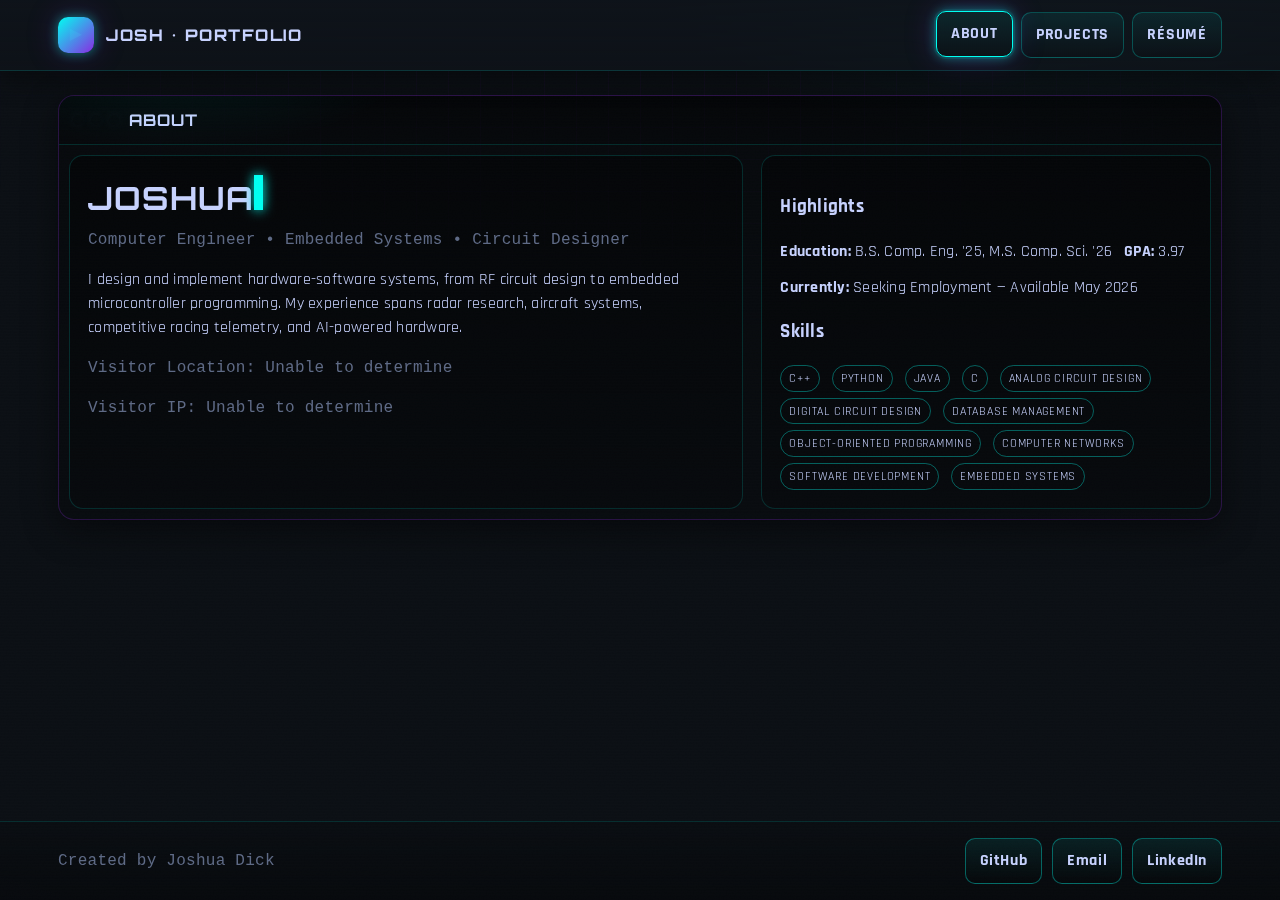
<file: website.html>
<!DOCTYPE html>
<html lang="en">
<head>
  <meta charset="UTF-8" />
  <meta name="viewport" content="width=device-width, initial-scale=1" />
  <title>Joshua Dick — Portfolio</title>
  <meta name="description" content="edexUI‑inspired personal site: About, Projects, Resume." />
  <link rel="preconnect" href="https://fonts.googleapis.com">
  <link rel="preconnect" href="https://fonts.gstatic.com" crossorigin>
  <link href="https://fonts.googleapis.com/css2?family=Orbitron:wght@400;600;800&family=Rajdhani:wght@400;600;700&display=swap" rel="stylesheet">
  <style>
    :root{
      --bg:#0b0f14;
      --bg-2:#0f141b;
      --text:#c7d2fe;
      --muted:#5e6a86;
      --neon:#00fff1;
      --neon-2:#8a2be2;
      --accent:#57ec11;
      --danger:#ff3b81;
      --grid:rgba(138,43,226,.12);
      --scanline:rgba(255,255,255,.06);
      --glow:0 0 12px rgba(0,255,241,.45), 0 0 32px rgba(138,43,226,.25);
    }
    *{box-sizing:border-box}
    html,body{height:100%}
    body{
      margin:0;
      background:radial-gradient(1000px 600px at 80% -10%, rgba(0,255,241,.06), transparent 40%),
                 radial-gradient(800px 500px at -10% 120%, rgba(138,43,226,.08), transparent 45%),
                 var(--bg);
      color:var(--text);
      font-family:Rajdhani, system-ui, -apple-system, Segoe UI, Roboto, Ubuntu, Cantarell, "Fira Sans", "Droid Sans", "Helvetica Neue", Arial, "Noto Sans", sans-serif;
      letter-spacing:.25px;
      line-height:1.5;
      overflow-x:hidden;
    }
    .app{
      display:grid; grid-template-rows:auto 1fr auto; min-height:100dvh; position:relative;
    }
    .crt:before, .crt:after{content:""; position:fixed; inset:0; pointer-events:none;}
    .crt:before{background:repeating-linear-gradient(0deg, transparent 0 2px, var(--scanline) 2px 3px); mix-blend-mode:overlay; opacity:.25}
    .crt:after{background-image:url('data:image/svg+xml;utf8,<svg xmlns="http://www.w3.org/2000/svg" width="120" height="120" viewBox="0 0 120 120"><filter id="n"><feTurbulence type="fractalNoise" baseFrequency="0.65" numOctaves="2" stitchTiles="stitch"/></filter><rect width="120" height="120" filter="url(%23n)" opacity=".05"/></svg>'); opacity:.3}

    header{
      position:sticky; top:0; z-index:50; backdrop-filter:blur(8px);
      background:linear-gradient(180deg, rgba(15,20,27,.85), rgba(15,20,27,.55));
      border-bottom:1px solid rgba(0,255,241,.15);
      box-shadow:0 10px 25px rgba(0,0,0,.35);
    }
    .hud{max-width:1200px;margin:0 auto;display:flex;align-items:center;gap:18px;padding:12px 18px}
    .brand{display:flex;align-items:center;gap:12px;text-decoration:none;color:var(--text)}
    .logo{width:36px;height:36px;border-radius:10px; background:linear-gradient(135deg,var(--neon),var(--neon-2)); box-shadow:var(--glow); position:relative}
    .logo:after{content:"▶"; position:absolute; inset:0; display:grid; place-items:center; color:#001a18; font-weight:800; mix-blend-mode:screen}
    .title{font-family:Orbitron, sans-serif; font-weight:800; letter-spacing:1.5px}
    nav{margin-left:auto; display:flex; gap:8px; flex-wrap:wrap}
    .tab{--c:var(--neon); position:relative; padding:10px 14px; border:1px solid rgba(0,255,241,.25); border-radius:10px;
         color:var(--text); text-decoration:none; text-transform:uppercase; font-weight:700; letter-spacing:.8px;
         background:linear-gradient(180deg, rgba(0,255,241,.08), rgba(0,0,0,.1));
         transition:transform .15s ease, border-color .15s ease, box-shadow .15s ease;
    }
    .tab.active, .tab:hover{border-color:var(--c); box-shadow:0 0 0 2px rgba(0,255,241,.08), var(--glow); transform:translateY(-1px)}

    .grid-bg{position:absolute; inset:0; background-image: linear-gradient(0deg, var(--grid) 1px, transparent 1px), linear-gradient(90deg, var(--grid) 1px, transparent 1px); background-size:32px 32px; mask:radial-gradient(1200px 700px at 50% -10%, black, transparent 70%); opacity:.6; pointer-events:none}

    main{max-width:1200px; margin:24px auto; padding:0 18px 24px}

    .panel{position:relative; background:linear-gradient(180deg, rgba(0,0,0,.35), rgba(0,0,0,.2)); border:1px solid rgba(138,43,226,.25); border-radius:16px; overflow:hidden; box-shadow:0 10px 35px rgba(0,0,0,.45)}
    .panel:before{content:""; position:absolute; inset:0; background:radial-gradient(600px 240px at 10% -10%, rgba(0,255,241,.08), transparent 40%), radial-gradient(600px 240px at 90% 120%, rgba(138,43,226,.08), transparent 40%); pointer-events:none}

    .panel-top{display:flex; align-items:center; gap:10px; padding:12px 14px; border-bottom:1px solid rgba(0,255,241,.15); background:linear-gradient(180deg, rgba(0,0,0,.35), rgba(0,0,0,.1))}
    .leds{display:flex; gap:8px}
    .dot{width:10px; height:10px; border-radius:50%; box-shadow:0 0 8px currentColor}
    .dot.c1{color:var(--bg)}
    .dot.c2{color:var(--bg)}
    .dot.c3{color:var(--bg)}
    .panel-title{font-family:Orbitron, sans-serif; letter-spacing:1px; font-weight:700}

    .panel-body{padding:10px; display:grid; gap:20px}

    .about{display:grid; gap:18px}
    .hero{display:grid; grid-template-columns:1.2fr .8fr; gap:18px}
    .hero-card, .sub-card{background:linear-gradient(180deg, rgba(0,0,0,.35), rgba(0,0,0,.15)); border:1px solid rgba(0,255,241,.15); border-radius:14px; padding:18px; position:relative}
    .hero h1{margin:0 0 6px; font-family:Orbitron; text-transform:uppercase; letter-spacing:1.2px}
    .mono{font-family: ui-monospace, SFMono-Regular, Menlo, Monaco, Consolas, "Liberation Mono", "Courier New", monospace; color:var(--muted)}
    .blink{display:inline-block; width:9px; height:1.1em; background:var(--neon); box-shadow:0 0 12px var(--neon); animation:blink 1.2s steps(1,end) infinite}
    @keyframes blink{50%{opacity:0}}

    .kv{display:grid; grid-template-columns:repeat(3,1fr); gap:12px}
    .kv .sub-card{min-height:100px}

    /* Projects */
    .projects-grid{display:grid; grid-template-columns:repeat(3,1fr); gap:16px}
    .card{
      background:linear-gradient(180deg, rgba(0,0,0,.35), rgba(0,0,0,.2));
      border:1px solid rgba(138,43,226,.25);
      border-radius:14px;
      padding:16px;
      transition:transform .15s ease, box-shadow .15s ease, border-color .15s ease;
      position:relative;
      

      display: flex;
      flex-direction: column;
    }
    .card:hover{transform:translateY(-3px); box-shadow:0 12px 35px rgba(0,0,0,.45); border-color:var(--neon)}
    .badge{display:inline-block; padding:3px 8px; border:1px solid rgba(0,255,241,.35); border-radius:999px; font-size:.78rem; text-transform:uppercase; letter-spacing:.8px; margin-right:6px}
    .tags{display:flex; flex-wrap:wrap; gap:6px; margin-top:8px}

    /* Make last paragraph in card push button to bottom */
    .card p:last-child { margin-top: auto; }

    /* Resume */
    .resume-grid{display:grid; grid-template-columns:1fr .8fr; gap:16px}
    .timeline{position:relative; padding-left:30px}
    .timeline:before{content:""; position:absolute; left:8px; top:0; bottom:0; width:2px; background:linear-gradient(var(--neon), var(--neon-2))}
    .t-item{position:relative; margin:0 0 18px}
    .t-item:before{content:""; position:absolute; left:-15px; top:4px; width:10px; height:10px; background:linear-gradient(var(--neon), var(--neon-2)); border:none; border-radius:50%; box-shadow:var(--glow)}
    .btn{display:inline-flex; align-items:center; gap:10px; padding:10px 14px; border:1px solid rgba(0,255,241,.35); border-radius:10px; background:linear-gradient(180deg, rgba(0,255,241,.08), rgba(0,0,0,.2)); color:var(--text); text-decoration:none; font-weight:700; letter-spacing:.6px}
    .btn:hover{box-shadow:var(--glow)}
    
    ul {
      list-style: none;
      padding: 0;
      margin: 0;
      display: flex;
      gap: 12px;
      flex-wrap: wrap;
    }
    ul li {
      margin: 0;
      padding: 0;
    }

    footer{border-top:1px solid rgba(0,255,241,.15); background:linear-gradient(0deg, rgba(0,0,0,.35), rgba(0,0,0,.1));}
    .foot{max-width:1200px; margin:0 auto; padding:16px 18px; display:flex; gap:16px; align-items:center; justify-content:space-between}
    .social{display:flex; gap:10px}

    /* Responsive */
    @media (max-width: 1000px){
      .hero{grid-template-columns:1fr}
      .kv{grid-template-columns:repeat(2,1fr)}
      .projects-grid{grid-template-columns:repeat(2,1fr)}
      .resume-grid{grid-template-columns:1fr}
    }
    @media (max-width: 640px){
      nav{width:100%}
      .projects-grid, .kv{grid-template-columns:1fr}
    }
  </style>
</head>
<body class="crt">
  <div class="app">
    <div class="grid-bg" aria-hidden="true"></div>

    <header>
      <div class="hud">
        <a class="brand" href="#/about" onclick="route(event)">
          <div class="logo" aria-hidden="true"></div>
          <div class="title">JOSH • PORTFOLIO</div>
        </a>
        <nav>
          <a class="tab" data-route="about" href="#/about">About</a>
          <a class="tab" data-route="projects" href="#/projects">Projects</a>
          <a class="tab" data-route="resume" href="#/resume">Résumé</a>
        </nav>
      </div>
    </header>

    <main>
      <section class="panel" id="view" aria-live="polite" aria-busy="false">
        <div class="panel-top">
          <div class="leds"><span class="dot c1"></span><span class="dot c2"></span><span class="dot c3"></span></div>
          <div class="panel-title" id="panelTitle">BOOT</div>
        </div>
        <div class="panel-body" id="panelBody">
          <!-- Content injected by router -->
        </div>
      </section>
    </main>

    <footer>
      <div class="foot">
        <div class="mono">Created by Joshua Dick</div>
        <div class="social">
          <a class="btn" href="https://github.com/JoshuaDick" target="_blank" rel="noopener">GitHub</a>
          <a class="btn" href="mailto:Joshua.Dick07@gmail.com">Email</a>
          <a class="btn" href="https://linkedin.com/in/joshua-dick-b28b21202" target="_blank" rel="noopener">LinkedIn</a>
        </div>
      </div>
    </footer>
  </div>
  <script>
    // ------- Data -------
const PROFILE = {
  name: "Joshua Dick",
  tag: "Computer Engineer • Embedded Systems • Circuit Designer",
  location: "",
  bio: "I design and implement hardware-software systems, from RF circuit design to embedded microcontroller programming. My experience spans radar research, aircraft systems, competitive racing telemetry, and AI-powered hardware.",
  highlights: [
    { label: "Education", value: "B.S. Comp. Eng. '25, M.S. Comp. Sci. '26" },
    { label: "GPA", value: "3.97" },
    { label: "Currently", value: "Seeking Employment — Available May 2026" }
  ],
  skills: [
    "C++", "Python", "Java", "C", "Analog Circuit Design", 
    "Digital Circuit Design", "Database Management", 
    "Object-Oriented Programming", "Computer Networks", 
    "Software Development", "Embedded Systems"
  ]
};

const PROJECTS = [
  {
    title: "FaceGuard",
    badge: "Hackathon Winner",
    desc: "AI-powered lock that unlocks for authorized faces using Arduino, Python, and a servo motor. Built in 24 hours — Best Hardware Hack at Hacklahoma 2023.",
    link: "https://github.com/jacksors/FaceGuard-Hacklahoma23.git",
    tags: ["Python", "Arduino", "Computer Vision", "Hardware"]
  },
  {
    title: "Moving P2P Wifi",
    badge: "Wireless Connectivity",
    desc: "Points a local Yagi antenna that is mounted to a servo motor at a moving object (with a router on it) to remain connected to the network.",
    link: "https://github.com/JoshuaDick/P2PMoving/tree/main",
    tags: ["Python", "Arduino", "GPS Triangulation"]
  },
  {
    title: "Sooner Racing Team — Telemetry",
    badge: "FSAE",
    desc: "Designed telemetry, shifting, and throttle systems for combustion and EV race cars. Integrated DAQ hardware with Python signal processing.",
    link: "https://github.com/JoshuaDick/EngineData.git",
    tags: ["Python", "DAQ", "Embedded", "Motorsport"]
  }
];

const RESUME = {
  summary: "Computer Engineer with experience in embedded systems, RF circuit design, and data acquisition. Strong academic performance with industry and research experience in defense, radar, and competitive racing applications.",
  experience: [
    { role: "Undergraduate Research Assistant", org: "Advanced Radar Research Center", time: "Jan 2024 – August 2025", bullets: [
      "Develop RF circuits for communication research under Dr. Hjalti Sigmarsson.",
      "Program microcontrollers for embedded RF systems."
    ]},
    { role: "Student Trainee Engineer", org: "Tinker Air Force Base — 76th Software Engineering Group", time: "Summer 2024", bullets: [
      "Rotated through multiple squadrons, working on software and hardware for aircraft systems.",
      "Gained experience with Ada, C#, and the MIL-STD-1553 serial data bus."
    ]},
    { role: "Math Tutor", org: "University of Oklahoma Math Center", time: "2022 – 2023", bullets: [
      "Tutored students in Linear Algebra, Calculus, and Differential Equations."
    ]}
  ],
  education: [
    { line: "M.S. in Computer Science", sub: "Expected May 2026 — University of Oklahoma" },
    { line: "B.S. in Computer Engineering", sub: "Graduated May 2025 — GPA: 3.97" },
    { line: "Relevant Graduate Coursework", sub: "Database Management Systems, Advanced Computer Architecture, Machine Learning Fundamentals, Algorithm Analysis" }
  ],
  links: [
    { label: "Download PDF Résumé", href: "./resume.pdf" },
  ]
};

// ------- Router -------
const tabs = document.querySelectorAll(".tab");
const panelTitle = document.getElementById("panelTitle");
const panelBody = document.getElementById("panelBody");

function route(e){
  if(e) e.preventDefault();
  const hash = location.hash || "#/about";
  const page = hash.replace("#/","");

  tabs.forEach(t=>t.classList.remove("active"));
  const activeTab = document.querySelector(`.tab[data-route='${page}']`);
  if(activeTab) activeTab.classList.add("active");

  if(page==="about") showAbout();
  if(page==="projects") showProjects();
  if(page==="resume") showResume();
}

function showAbout(){
  panelTitle.textContent="ABOUT";
  panelBody.innerHTML=`
    <div class="hero">
      <div class="hero-card">
        <h1 class="typed-name"></h1>
        <div class="mono">${PROFILE.tag}</div>
        <p>${PROFILE.bio}</p>
        <p class="mono">${PROFILE.location}</p>
        <p class="mono" id="visitorLocation">Visitor Location: Loading...</p>
        <p class="mono" id="visitorIP">Visitor IP: Loading...</p>
      </div>
      <div class="sub-card">
        <h3>Highlights</h3>
        <ul>
          ${PROFILE.highlights.map(h=>`<li><strong>${h.label}:</strong> ${h.value}</li>`).join("")}
        </ul>
        <h3>Skills</h3>
        <div class="tags">${PROFILE.skills.map(s=>`<span class="badge">${s}</span>`).join("")}</div>
      </div>
    </div>
  `;

  // Typing effect for the name
  const nameContainer = document.querySelector('.typed-name');
  const name = PROFILE.name;
  let i = 0;
  nameContainer.innerHTML = '<span class="blink"></span>'; 
  const cursor = nameContainer.querySelector('.blink');

  function typeName() {
    if (i < name.length) {
      cursor.insertAdjacentText('beforebegin', name[i]);
      i++;
      setTimeout(typeName, 150); 
    }
  }
  typeName();

  // Fetch visitor IP and location
  fetch('https://ipwhois.app/json/')
    .then(res => res.json())
    .then(data => {
      if (data.success === false) throw new Error(data.message);
      const city = data.city || "Unknown city";
      const region = data.region || "Unknown region";
      const country = data.country || "Unknown country";
      const ip = data.ip || "Unknown IP";

      document.getElementById('visitorLocation').textContent =
        `Visitor Location: ${city}, ${region}, ${country}`;
      document.getElementById('visitorIP').textContent = `Visitor IP: ${ip}`;
    })
    .catch(err => {
      console.error(err);
      document.getElementById('visitorLocation').textContent = 'Visitor Location: Unable to determine';
      document.getElementById('visitorIP').textContent = 'Visitor IP: Unable to determine';
    });
}



function showProjects(){
  panelTitle.textContent="PROJECTS";
  panelBody.innerHTML=`
    <div class="projects-grid">
      ${PROJECTS.map(p=>`
        <article class="card">
          <div class="mono">${p.badge}</div>
          <h3>${p.title}</h3>
          <p>${p.desc}</p>
          <div class="tags">${p.tags.map(t=>`<span class="badge">${t}</span>`).join("")}</div>
          <p><a class="btn" href="${p.link}" target="_blank">Open Repository</a></p>
        </article>
      `).join("")}
    </div>
  `;
}

function showResume(){
  panelTitle.textContent="RÉSUMÉ";
  panelBody.innerHTML=`
    <h3>Summary</h3>
    <p>${RESUME.summary}</p>

    <h3>Experience</h3>
    ${RESUME.experience.map(exp=>`
      <div class="timeline">
        <div class="t-item">
          <div class="mono">${exp.time}</div>
          <strong>${exp.role} — ${exp.org}</strong>
          <ul>${exp.bullets.map(b=>`<li>${b}</li>`).join("")}</ul>
        </div>
      </div>
    `).join("")}

    <h3>Education</h3>
    ${RESUME.education.map(ed=>`
      <div class="timeline">
        <div class="t-item">
          <strong>${ed.line}</strong>
          <div class="mono">${ed.sub}</div>
        </div>
      </div>
    `).join("")}

    <h3>Download</h3>
    <ul>${RESUME.links.map(l=>`<li><a class="btn" href="${l.href}" target="_blank">${l.label}</a></li>`).join("")}</ul>
  `;
}


window.addEventListener("hashchange", route);
route();
  </script>
</body>
</html>
</file>
